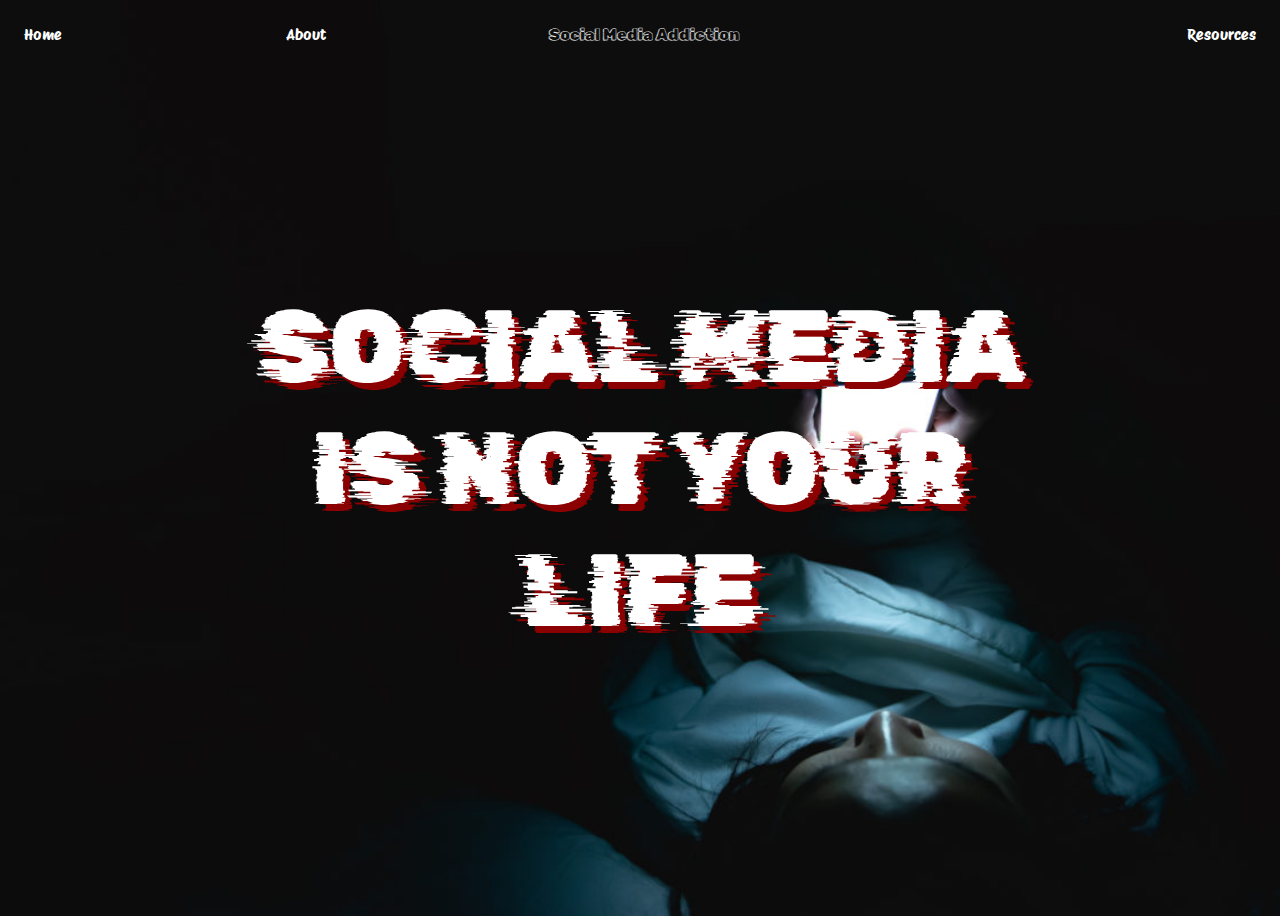
<file: index.html>
<!DOCTYPE html>
<html>
<head>
	<meta charset="utf-8">
	<meta name="viewport" content="width=device-width, initial-scale=1">
	<link rel="stylesheet" type="text/css" href="style.css">
	<link rel="preconnect" href="https://fonts.googleapis.com">
	<link rel="preconnect" href="https://fonts.gstatic.com" crossorigin="">
	<link href="https://fonts.googleapis.com/css2?family=Protest+Riot&family=Rubik+Doodle+Shadow&family=Rubik+Glitch&display=swap" rel="stylesheet">
	<title></title>
</head>
<body class="cover">

	<div>
		<ul>
		 	<li><a href="index.html">Home</a></li>
			<li><a href="about.html">About</a></li>
			<li class="title"><p>Social Media Addiction</p></li>
			<li class="title"></li>
			<li><a href="resource.html">Resources</a></li>
		</ul>
	</div>

	<div>
		<p class="slogan">SOCIAL MEDIA IS NOT YOUR LIFE</p>
	</div>

</body>
</html>
</file>
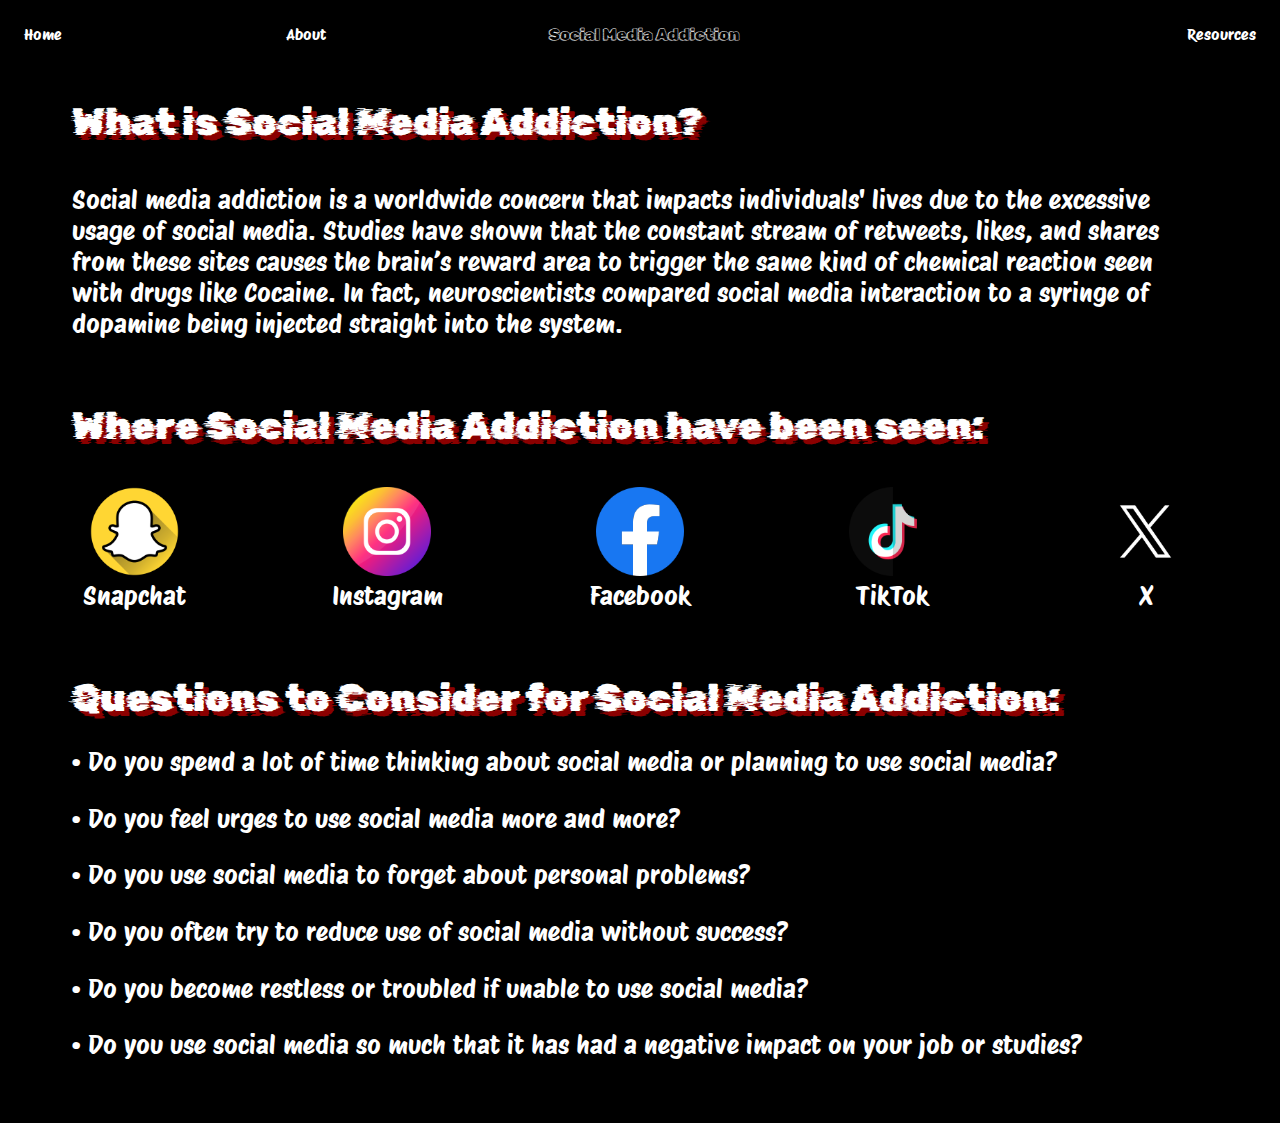
<file: about.html>
<!DOCTYPE html>
<html>
<head>
	<meta charset="utf-8">
	<meta name="viewport" content="width=device-width, initial-scale=1">
	<link rel="stylesheet" type="text/css" href="style.css">
	<link rel="preconnect" href="https://fonts.googleapis.com">
	<link rel="preconnect" href="https://fonts.gstatic.com" crossorigin="">
	<link href="https://fonts.googleapis.com/css2?family=Protest+Riot&family=Rubik+Doodle+Shadow&family=Rubik+Glitch&display=swap" rel="stylesheet">
	<title></title>
</head>
<body class="bg">

	<div>
		<ul>
		 	<li><a href="index.html">Home</a></li>
			<li><a href="about.html">About</a></li>
			<li class="title"><p>Social Media Addiction</p></li>
			<li class="title"></li>
			<li><a href="resource.html">Resources</a></li>
		</ul>
	</div>

	<div>
		<p class="subTitle spacing">What is Social Media Addiction?</p>

		<div class="info">
			<p>Social media addiction is a worldwide concern that impacts individuals' lives due to the excessive usage of social media. Studies have shown that the constant stream of retweets, likes, and shares from these sites causes the brain’s reward area to trigger the same kind of chemical reaction seen with drugs like Cocaine. In fact, neuroscientists compared social media interaction to a syringe of dopamine being injected straight into the system.</p>
		</div>

		<p class="subTitle">Where Social Media Addiction have been seen:</p>

		<div class="socialMedia">
			<div class="container">
				<img src="snapchat.png" style="width: 100%;">
					<div class="socialMediaName">Snapchat</div>
			</div>
			<div class="container">
				<img src="instagram.png" style="width: 100%;">
					<div class="socialMediaName">Instagram</div>
			</div>
			<div class="container">
				<img src="facebook.png" style="width: 100%;">
					<div class="socialMediaName">Facebook</div>
			</div>
			<div class="container">
				<img src="tiktok.png" style="width: 100%;">
					<div class="socialMediaName">TikTok</div>
			</div>
			<div class="container">
				<img src="twitter.png" style="width: 100%;">
					<div class="socialMediaName">X</div>
			</div>
		</div>

		<p class="subTitle">Questions to Consider for Social Media Addiction:</p>

		<div class="question">
			<p>• Do you spend a lot of time thinking about social media or planning to use social media?</p>
			<p>• Do you feel urges to use social media more and more?</p>
			<p>• Do you use social media to forget about personal problems?</p>
			<p>• Do you often try to reduce use of social media without success?</p>
			<p>• Do you become restless or troubled if unable to use social media?</p>
			<p>• Do you use social media so much that it has had a negative impact on your job or studies?</p>
		</div>
	</div>

</body>
</html>
</file>
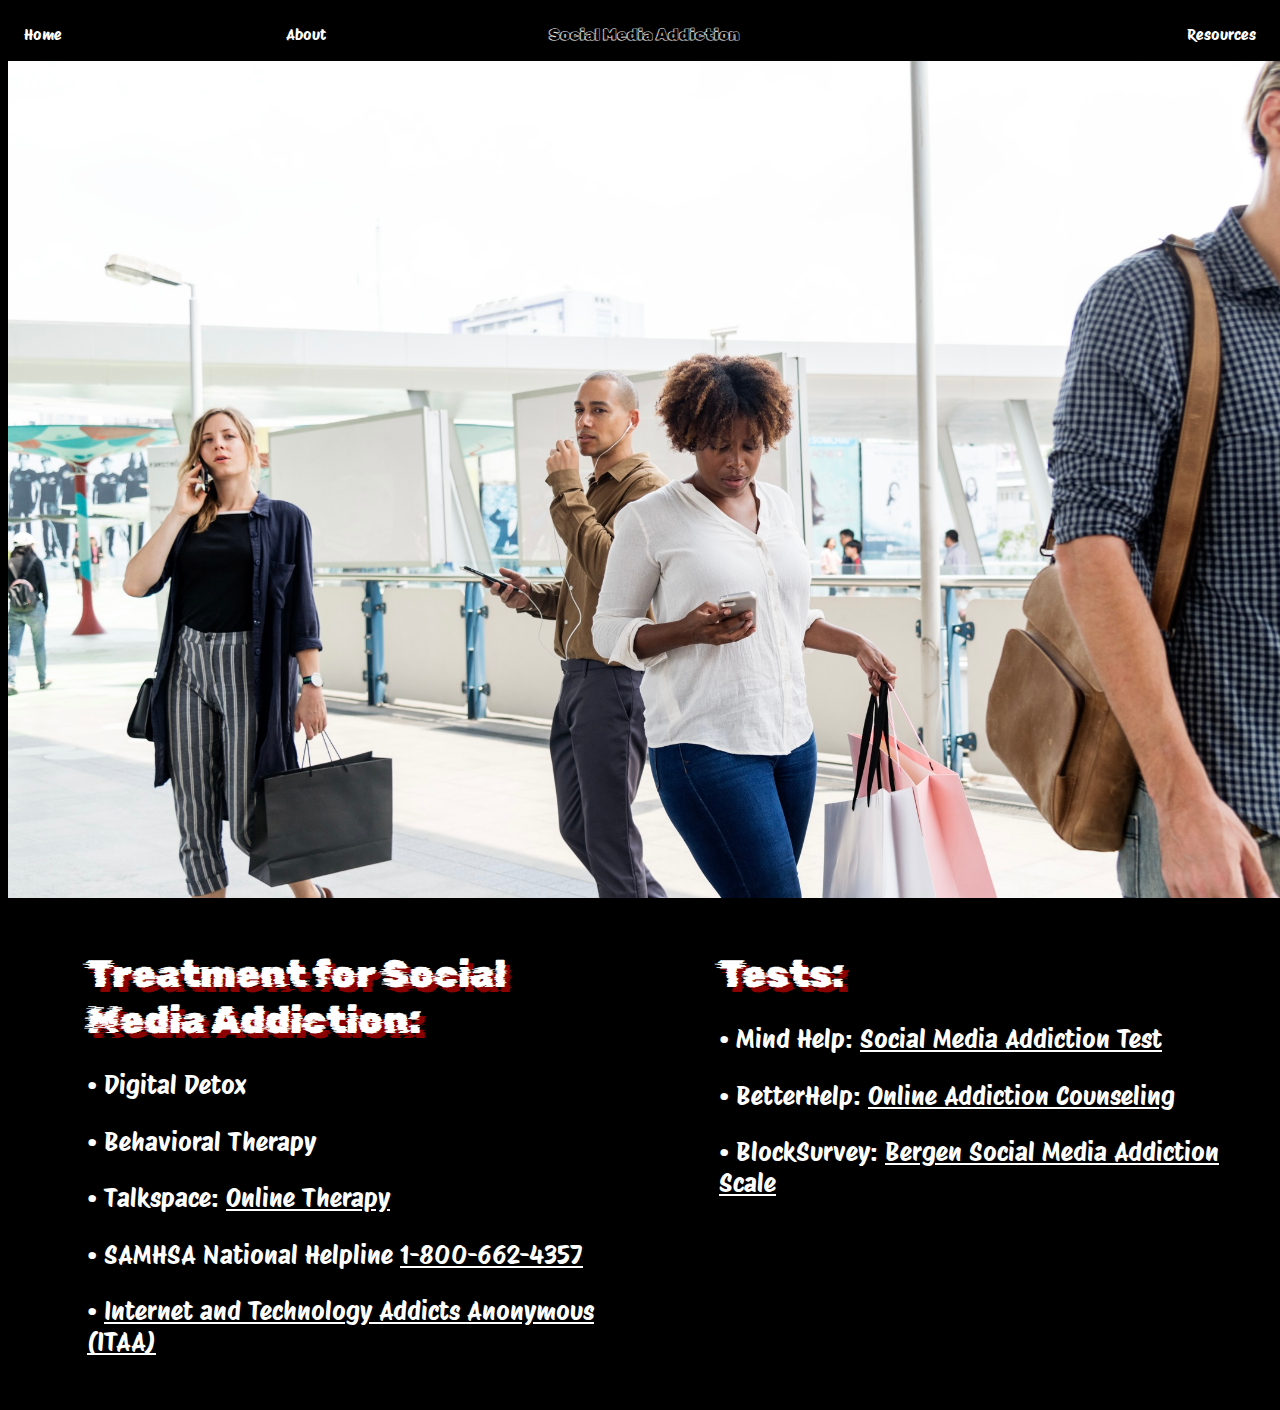
<file: resource.html>
<!DOCTYPE html>
<html>
<head>
	<meta charset="utf-8">
	<meta name="viewport" content="width=device-width, initial-scale=1">
	<link rel="stylesheet" type="text/css" href="style.css">
	<link rel="preconnect" href="https://fonts.googleapis.com">
	<link rel="preconnect" href="https://fonts.gstatic.com" crossorigin="">
	<link href="https://fonts.googleapis.com/css2?family=Protest+Riot&family=Rubik+Doodle+Shadow&family=Rubik+Glitch&display=swap" rel="stylesheet">
	<title></title>
</head>
<body class="bg">

	<div>
		<ul>
		 	<li><a href="index.html">Home</a></li>
			<li><a href="about.html">About</a></li>
			<li class="title"><p>Social Media Addiction</p></li>
			<li class="title"></li>
			<li><a href="resource.html">Resources</a></li>
		</ul>
	</div>

	<div class="resourceCover">
		<img src="Crowd_of_people_with_phones.jpg">
	</div>

	<div class="row">
		<div class="column">
	    <p class="subTitle">Treatment for Social Media Addiction:</p>
	    <div class="resource">
			<p>• Digital Detox</p>
			<p>• Behavioral Therapy</p>
			<p>• Talkspace: <a href="https://match.talkspace.com/flow/90/step/1?irgwc=1&utm_medium=affiliate&utm_campaign=Affiliate_Impact&utm_source=Recovery%20Worldwide%20-%20AddictionCenter.com&utm_keyword=ONLINE_TRACKING_LINK&utm_term=3816442&utm_content=Online%20Tracking%20Link&utr_adid=1164659&utr_adgroup=3816442">Online Therapy</a></p>
			<p>• SAMHSA National Helpline <a href="tel:1-800-662-4357">1-800-662-4357</a></p>
			<p>• <a href="https://internetaddictsanonymous.org/online-meeting-schedule/">Internet and Technology Addicts Anonymous (ITAA)</a></p>
		</div>
	  </div>
	  <div class="column">
	    <p class="subTitle">Tests:</p>
	    <div class="resource">
			<p>• Mind Help: <a href="https://mind.help/assessments/social-media-addiction-test/">Social Media Addiction Test</a></p>
			<p>• BetterHelp: <a href="https://www.betterhelp.com/get-started/?go=true&transaction_id=1021d522ca935821c61d49e2066e3d&utm_source=affiliate&utm_campaign=3092&utm_medium=Desktop&utm_content=&utm_term=addictioncenter&not_found=1&gor=start">Online Addiction Counseling</a></p>
			<p>• BlockSurvey: <a href="https://blocksurvey.io/calculator/bergen-social-media-addiction-scale#what-is-the-bergen-social-media-addiction-scale">Bergen Social Media Addiction Scale</a></p>
		</div>
	  </div>
	</div>


</body>
</html>
</file>
<file: style.css>
ul {
  list-style-type: none;
  margin: 0;
  padding: 0;
  overflow: hidden;
  background-color: #2020;
  font-family: "Protest Riot", sans-serif;
  display: flex;
  justify-content: space-between;
}

li {
  float: left;
}

li a {
  display: flex;
  color: white;
  text-align: center;
  padding: 17px 16px;
  text-decoration: none;
}

li a:hover {
  background-color: #111;
}

.cover {
  background-image: url(cover.jpg);
  background-size: cover;
  height: 100vh;
}

.resourceCover {
  display: flex;
  justify-content: space-around;
  height: 93vh;
  width: 100vw;
}

.bg {
  background-color: black;
}

.title {
  display: flex;
  color: white;
  text-align: center;
  padding: 1px 16px;
  text-decoration: none;
  font-family: "Rubik Doodle Shadow", system-ui;
}

.slogan {
  display: flex;
  margin: 25vh;
  color: white;
  font-family: 'Rubik Glitch', system-ui;
  font-size: 8vw;
  text-align: center;
  text-shadow: darkred 7px 7px;
}

.subTitle {
  display: flex;
  margin-left: 5vw;
  color: white;
  font-family: 'Rubik Glitch', system-ui;
  font-size: 3vw;
  margin-bottom: 0%;
  text-shadow: darkred 5px 5px;
}

.info {
  display: flex;
  color: white;
  justify-content: center;
  font-family: "Protest Riot", sans-serif;
  font-size: 2vw;
  margin-left: 5vw;
  margin-right: 5vw;
  margin-top: 1vw;
}

.socialMedia {
  display: flex;
  flex-direction: row;
  margin-top: : 3vw;
  margin-bottom: 5vw;
  justify-content: space-between;
}

.container {
  width: 7%;
  margin-left: auto;
  margin-right: auto;
  margin-top: 3vw;
}

.socialMediaName {
  color: white;
  text-align: center;
  display: flex;
  justify-content: center;
  font-size: 2vw;
  font-family: "Protest Riot", sans-serif;
}

.question {
  color: white;
  font-size: 2vw;
  font-family: "Protest Riot", sans-serif;
  margin-left: 5%;
  margin-bottom: 5%;
}

.row {
  display: flex;
}

.column {
  flex: 50%;
  padding: 15px;
}

.resource {
  margin-left: 5vw;
  color: white;
  font-size: 2vw;
  font-family: "Protest Riot", sans-serif;
  margin-bottom: 5%;
}

a:link {
  color: white;
}

a:visited {
  color: white;
}
</file>
